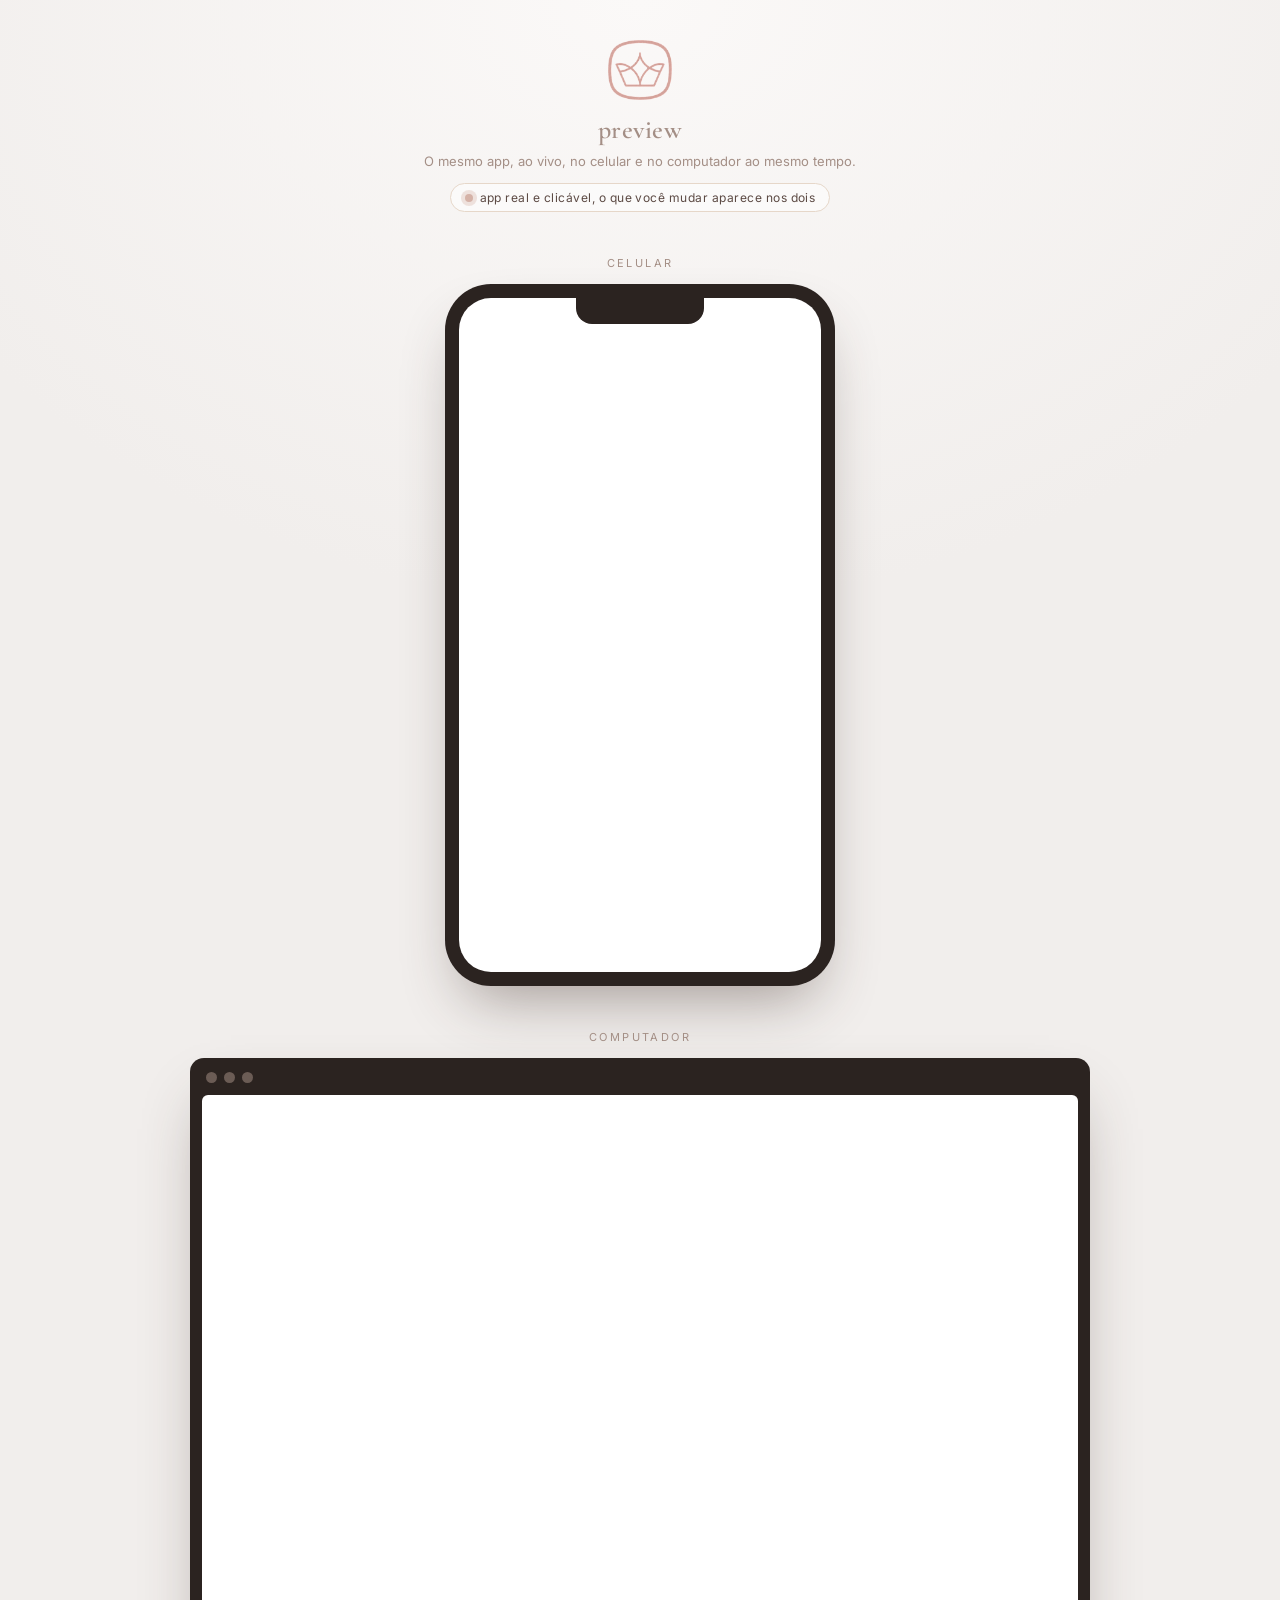
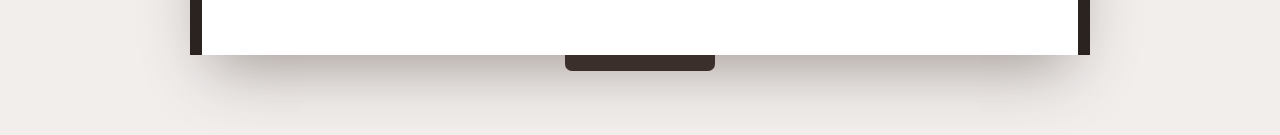
<file: preview.html>
<!DOCTYPE html>
<html lang="pt-BR">
<head>
  <meta charset="UTF-8" />
  <meta name="viewport" content="width=device-width, initial-scale=1.0" />
  <title>Preview Cleri Alves</title>
  <link rel="icon" type="image/png" href="assets/logo-mark.png" />
  <link href="https://fonts.googleapis.com/css2?family=Cormorant+Garamond:wght@500;600&family=Inter:wght@400;500&display=swap" rel="stylesheet" />
  <style>
    :root {
      --creme:  #F1EEEC;
      --chai:   #E6D7C9;
      --salmao: #D5B2A7;
      --latte:  #A48F86;
      --ink:    #402F29;
      --shell:  #2b2320;   /* moldura dos aparelhos */
    }
    * { box-sizing: border-box; }
    body {
      margin: 0;
      min-height: 100vh;
      padding: 40px 24px 64px;
      font-family: "Inter", system-ui, sans-serif;
      color: var(--ink);
      background:
        radial-gradient(90% 50% at 50% 0%, #FBF9F8, var(--creme) 70%);
    }

    header { text-align: center; margin-bottom: 44px; }
    header img.mark {
      width: 64px;
      height: auto;
      display: block;
      margin: 0 auto 14px;
    }
    header h1 {
      margin: 0;
      font-family: "Cormorant Garamond", Georgia, serif;
      font-weight: 600;
      font-size: 26px;
      letter-spacing: 0.02em;
      color: var(--latte);
    }
    header p {
      margin: 8px 0 0;
      font-size: 13px;
      color: var(--latte);
    }
    header .live {
      display: inline-flex;
      align-items: center;
      gap: 7px;
      margin-top: 14px;
      padding: 6px 14px;
      border-radius: 999px;
      background: rgba(255, 255, 255, 0.55);
      border: 1px solid var(--chai);
      font-size: 12px;
      letter-spacing: 0.04em;
      color: #5c4a44;
    }
    header .live::before {
      content: "";
      width: 8px; height: 8px;
      border-radius: 50%;
      background: var(--salmao);
      box-shadow: 0 0 0 4px rgba(213, 178, 167, 0.35);
    }

    .stage {
      display: flex;
      flex-wrap: wrap;
      gap: 44px;
      justify-content: center;
      align-items: flex-start;
    }
    .device { display: flex; flex-direction: column; align-items: center; }
    .device__label {
      margin-bottom: 14px;
      font-size: 11px;
      letter-spacing: 0.22em;
      text-transform: uppercase;
      color: var(--latte);
    }

    /* ---------- celular ---------- */
    .phone {
      width: 390px;
      max-width: 92vw;
      height: 720px;
      max-height: 78vh;
      background: var(--shell);
      border-radius: 46px;
      padding: 14px;
      box-shadow: 0 30px 60px -20px rgba(64, 47, 41, 0.45);
    }
    .phone__screen {
      position: relative;
      width: 100%;
      height: 100%;
      border-radius: 32px;
      overflow: hidden;
      background: #fff;
    }
    .phone__notch {
      position: absolute;
      top: 0; left: 50%;
      transform: translateX(-50%);
      width: 128px; height: 26px;
      background: var(--shell);
      border-radius: 0 0 16px 16px;
      z-index: 2;
    }

    /* ---------- computador ---------- */
    .desktop {
      width: 900px;
      max-width: 92vw;
      background: var(--shell);
      border-radius: 14px 14px 0 0;
      padding: 12px 12px 0;
      box-shadow: 0 30px 60px -20px rgba(64, 47, 41, 0.45);
    }
    .desktop__bar {
      display: flex;
      gap: 7px;
      padding: 2px 4px 12px;
    }
    .desktop__bar span {
      width: 11px; height: 11px;
      border-radius: 50%;
      background: #6b5c55;
    }
    .desktop__screen {
      width: 100%;
      height: 560px;
      max-height: 72vh;
      background: #fff;
      border-radius: 6px 6px 0 0;
      overflow: hidden;
    }
    .desktop__stand {
      width: 150px; height: 16px;
      margin: 0 auto;
      background: #3a2f2a;
      border-radius: 0 0 7px 7px;
    }

    iframe {
      width: 100%;
      height: 100%;
      border: 0;
      display: block;
    }
  </style>
</head>
<body>
  <header>
    <img class="mark" src="assets/logo-mark.png" alt="Cleri Alves" />
    <h1>preview</h1>
    <p>O mesmo app, ao vivo, no celular e no computador ao mesmo tempo.</p>
    <span class="live">app real e clicável, o que você mudar aparece nos dois</span>
  </header>

  <div class="stage">
    <div class="device">
      <span class="device__label">Celular</span>
      <div class="phone">
        <div class="phone__screen">
          <div class="phone__notch"></div>
          <iframe src="http://localhost:8000/index.html" title="Cleri Alves no celular"></iframe>
        </div>
      </div>
    </div>

    <div class="device">
      <span class="device__label">Computador</span>
      <div class="desktop">
        <div class="desktop__bar"><span></span><span></span><span></span></div>
        <div class="desktop__screen">
          <iframe src="http://localhost:8000/index.html" title="Cleri Alves no computador"></iframe>
        </div>
      </div>
      <div class="desktop__stand"></div>
    </div>
  </div>
</body>
</html>
</file>
